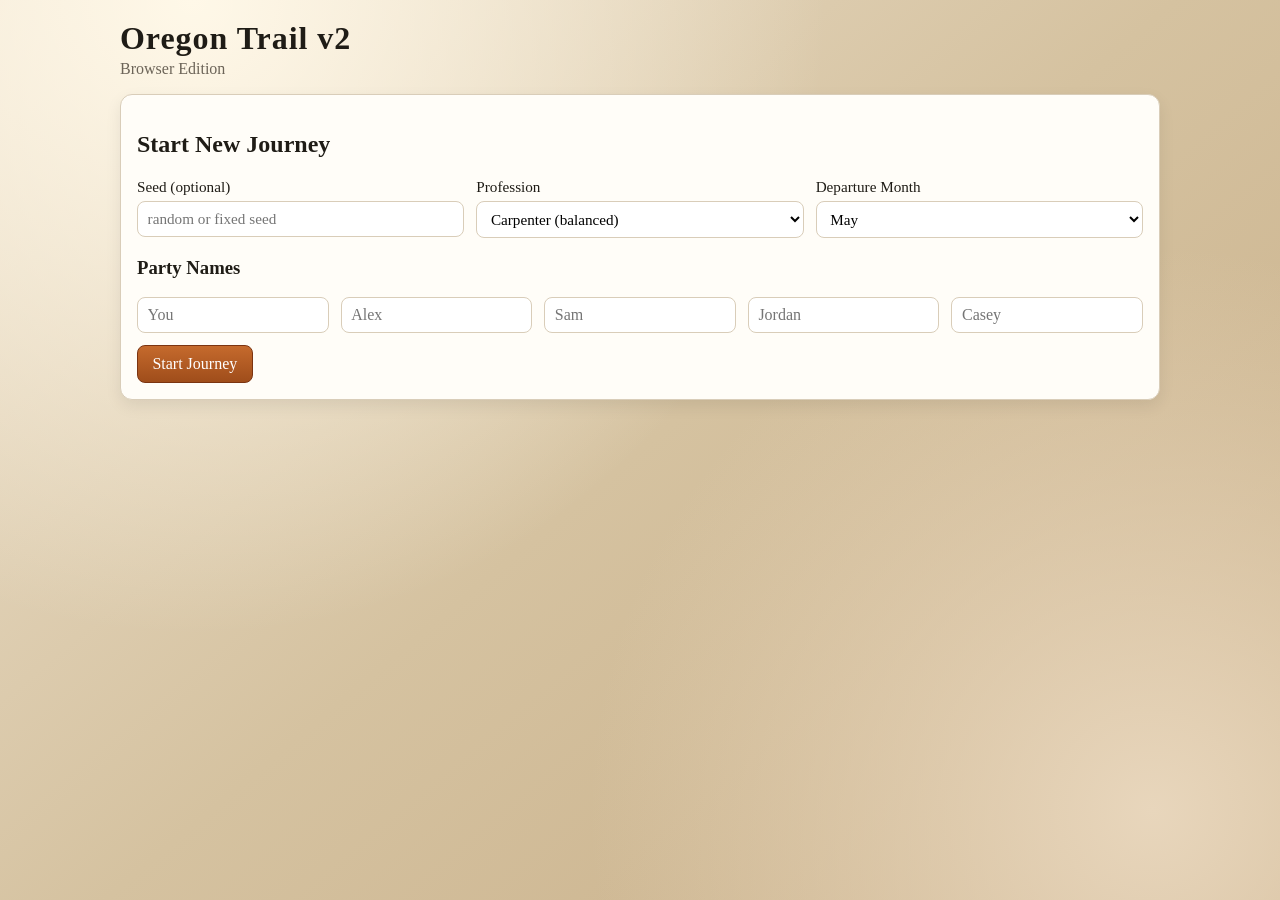
<file: index.html>
<!doctype html>
<html lang="en">
<head>
  <meta charset="UTF-8" />
  <meta name="viewport" content="width=device-width, initial-scale=1.0" />
  <title>Oregon Trail v2 - Web</title>
  <link rel="stylesheet" href="./styles.css" />
</head>
<body>
  <main class="app">
    <header class="topbar">
      <h1>Oregon Trail v2</h1>
      <p>Browser Edition</p>
    </header>

    <section id="setupScreen" class="panel">
      <h2>Start New Journey</h2>
      <div class="grid">
        <label>
          Seed (optional)
          <input id="seedInput" type="text" placeholder="random or fixed seed" />
        </label>

        <label>
          Profession
          <select id="professionSelect">
            <option value="b">Banker (more money)</option>
            <option value="c" selected>Carpenter (balanced)</option>
            <option value="f">Farmer (hard mode, higher score)</option>
          </select>
        </label>

        <label>
          Departure Month
          <select id="monthSelect">
            <option value="0">March</option>
            <option value="1">April</option>
            <option value="2" selected>May</option>
            <option value="3">June</option>
            <option value="4">July</option>
            <option value="5">August</option>
          </select>
        </label>
      </div>

      <h3>Party Names</h3>
      <div class="grid names">
        <input id="name1" type="text" placeholder="You" />
        <input id="name2" type="text" placeholder="Alex" />
        <input id="name3" type="text" placeholder="Sam" />
        <input id="name4" type="text" placeholder="Jordan" />
        <input id="name5" type="text" placeholder="Casey" />
      </div>

      <button id="startBtn" class="primary">Start Journey</button>
    </section>

    <section id="gameScreen" class="hidden">
      <section class="panel status">
        <h2>Status</h2>
        <div id="statusGrid" class="status-grid"></div>
      </section>

      <section class="panel controls">
        <h2>Actions</h2>
        <div class="row">
          <label>
            Pace
            <select id="paceSelect">
              <option value="slow">Slow</option>
              <option value="steady" selected>Steady</option>
              <option value="grueling">Grueling</option>
            </select>
          </label>

          <label>
            Rations
            <select id="rationsSelect">
              <option value="bare">Bare</option>
              <option value="meager" selected>Meager</option>
              <option value="filling">Filling</option>
            </select>
          </label>

          <label>
            Travel Days
            <input id="travelDaysInput" type="number" min="3" max="14" value="7" />
          </label>
        </div>

        <div class="actions">
          <button id="travelBtn" class="primary">Travel</button>
          <button id="huntBtn">Hunt</button>
          <button id="restBtn">Rest</button>
          <button id="shopBtn">Shop</button>
          <button id="newGameBtn">New Game</button>
        </div>
      </section>

      <section class="panel shop">
        <h2>Store</h2>
        <div class="row">
          <label>Item
            <select id="shopItem">
              <option value="food">Food ($1/lb)</option>
              <option value="ammo">Ammo ($2)</option>
              <option value="clothing">Clothing ($15)</option>
              <option value="spare_parts">Spare Parts ($25)</option>
              <option value="medicine">Medicine ($40)</option>
            </select>
          </label>
          <label>Qty
            <input id="shopQty" type="number" min="1" value="10" />
          </label>
          <button id="buyBtn">Buy</button>
        </div>
      </section>

      <section class="panel log">
        <h2>Trail Log</h2>
        <div id="log" class="log-box"></div>
      </section>
    </section>
  </main>

  <script src="./app.js"></script>
</body>
</html>
</file>
<file: styles.css>
:root {
  --bg: #f3efe5;
  --panel: #fffdf8;
  --text: #1f1c16;
  --muted: #6c6458;
  --primary: #9f4d1b;
  --primary-2: #c56a2d;
  --border: #d9cdb9;
  --ok: #2f7d31;
  --warn: #a15018;
  --bad: #992b2b;
}

* {
  box-sizing: border-box;
}

body {
  margin: 0;
  font-family: Georgia, "Times New Roman", serif;
  background:
    radial-gradient(circle at 15% 0%, #fff8e8 0%, transparent 45%),
    radial-gradient(circle at 90% 90%, #e8d6bc 0%, transparent 40%),
    linear-gradient(140deg, #ede1cd 0%, #d5c2a0 50%, #c8ae87 100%);
  color: var(--text);
  min-height: 100vh;
}

.app {
  max-width: 1080px;
  margin: 0 auto;
  padding: 1.25rem;
}

.topbar {
  margin-bottom: 1rem;
}

.topbar h1 {
  margin: 0;
  font-size: 2rem;
  letter-spacing: 0.03em;
}

.topbar p {
  margin: 0.2rem 0 0;
  color: var(--muted);
}

.panel {
  background: var(--panel);
  border: 1px solid var(--border);
  border-radius: 12px;
  padding: 1rem;
  box-shadow: 0 6px 16px rgba(0, 0, 0, 0.08);
  margin-bottom: 1rem;
}

.grid {
  display: grid;
  grid-template-columns: repeat(auto-fit, minmax(180px, 1fr));
  gap: 0.75rem;
}

.names {
  margin-bottom: 0.75rem;
}

label {
  display: flex;
  flex-direction: column;
  gap: 0.3rem;
  font-size: 0.95rem;
}

input,
select,
button {
  font: inherit;
}

input,
select {
  border: 1px solid var(--border);
  border-radius: 8px;
  padding: 0.5rem 0.6rem;
  background: #fff;
}

button {
  border: 1px solid var(--border);
  border-radius: 8px;
  padding: 0.55rem 0.9rem;
  background: #f2e8d7;
  color: var(--text);
  cursor: pointer;
}

button:hover {
  filter: brightness(0.97);
}

button.primary {
  background: linear-gradient(180deg, var(--primary-2) 0%, var(--primary) 100%);
  border-color: #7b3411;
  color: #fff;
}

.hidden {
  display: none;
}

.status-grid {
  display: grid;
  grid-template-columns: repeat(auto-fit, minmax(170px, 1fr));
  gap: 0.6rem;
}

.status-item {
  border: 1px solid var(--border);
  border-radius: 8px;
  padding: 0.55rem;
  background: #fff;
}

.status-item strong {
  display: block;
  color: var(--muted);
  font-size: 0.82rem;
  font-weight: 700;
  text-transform: uppercase;
  letter-spacing: 0.04em;
}

.row {
  display: flex;
  flex-wrap: wrap;
  gap: 0.7rem;
  align-items: end;
}

.actions {
  display: flex;
  flex-wrap: wrap;
  gap: 0.6rem;
  margin-top: 0.75rem;
}

.log-box {
  border: 1px solid var(--border);
  background: #f8f3e8;
  border-radius: 10px;
  padding: 0.65rem;
  min-height: 220px;
  max-height: 360px;
  overflow: auto;
  line-height: 1.35;
}

.log-entry {
  margin: 0 0 0.5rem;
}

.log-entry.ok {
  color: var(--ok);
}

.log-entry.warn {
  color: var(--warn);
}

.log-entry.bad {
  color: var(--bad);
  font-weight: 700;
}

@media (max-width: 700px) {
  .app {
    padding: 0.75rem;
  }

  .topbar h1 {
    font-size: 1.6rem;
  }
}
</file>
